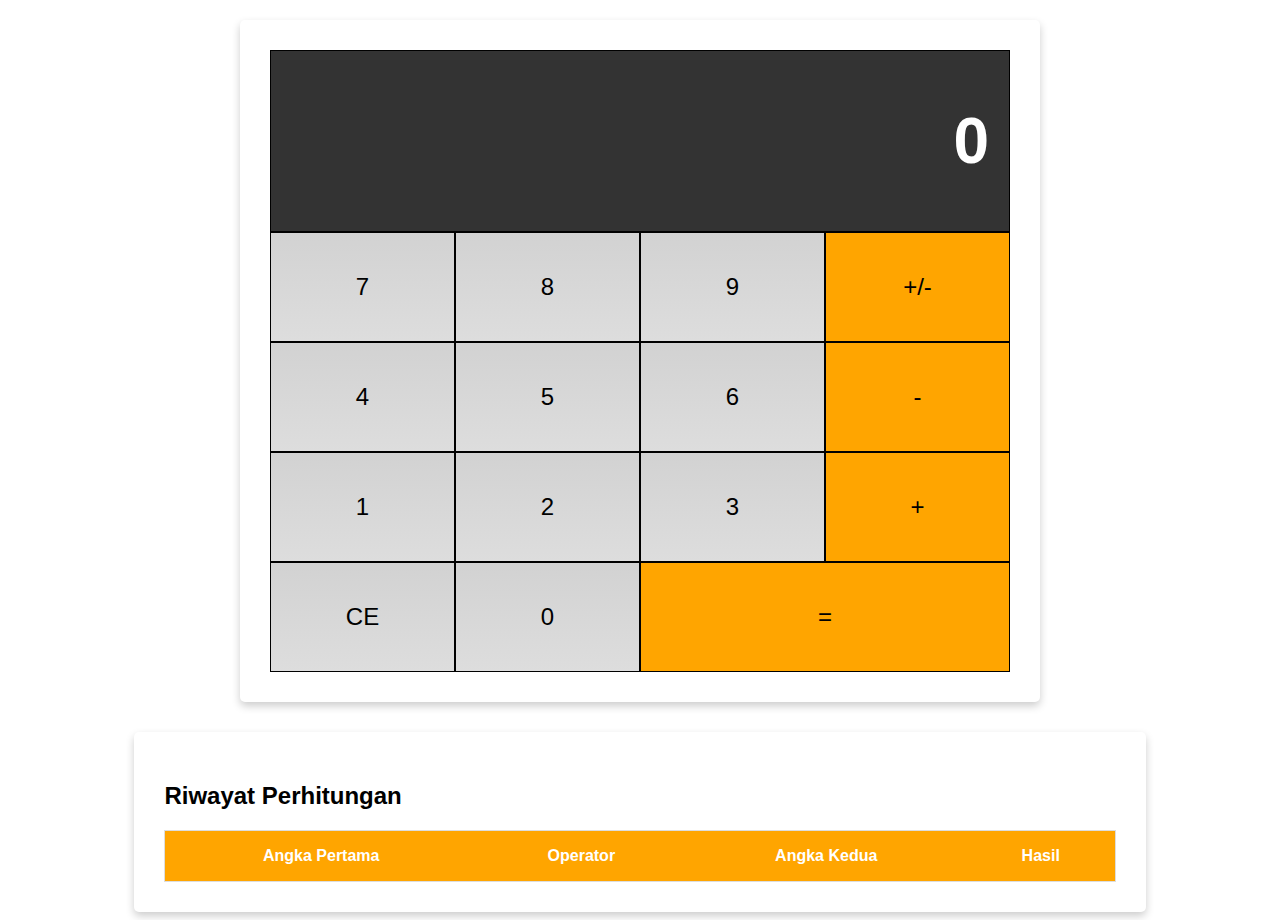
<file: webCalculator/index.html>
<!DOCTYPE html>
<html>
 
<head>
   <title>Web Calculator</title>
   <link rel="stylesheet" href="assest/style.css">
   <meta name="viewport" content="width=device-width, initial-scale=1.0">
</head>
 
<body>
   <div class="flex-container-column card">
       <div class="display">
           <h1 id="displayNumber">0</h1>
       </div>
       <div class="flex-container-row">
           <div class="button">7</div>
           <div class="button">8</div>
           <div class="button">9</div>
           <div class="button negative">+/-</div>
       </div>
       <div class="flex-container-row">
           <div class="button">4</div>
           <div class="button">5</div>
           <div class="button">6</div>
           <div class="button operator">-</div>
       </div>
       <div class="flex-container-row">
           <div class="button">1</div>
           <div class="button">2</div>
           <div class="button">3</div>
           <div class="button operator">+</div>
       </div>
       <div class="flex-container-row">
           <div class="button clear">CE</div>
           <div class="button">0</div>
           <div class="button equals double">=</div>
       </div>
   </div>
   <div class="history card">
       <h2>Riwayat Perhitungan</h2>
       <table>
           <thead>
               <tr>
                   <th>Angka Pertama</th>
                   <th>Operator</th>
                   <th>Angka Kedua</th>
                   <th>Hasil</th>
               </tr>
           </thead>
           <tbody id="historyList"></tbody>
       </table>
   </div>
 
   <script src="assest/stroge.js"></script>
   <script src="assest/kalkulator.js"></script>
</body>
 
</html>
</file>
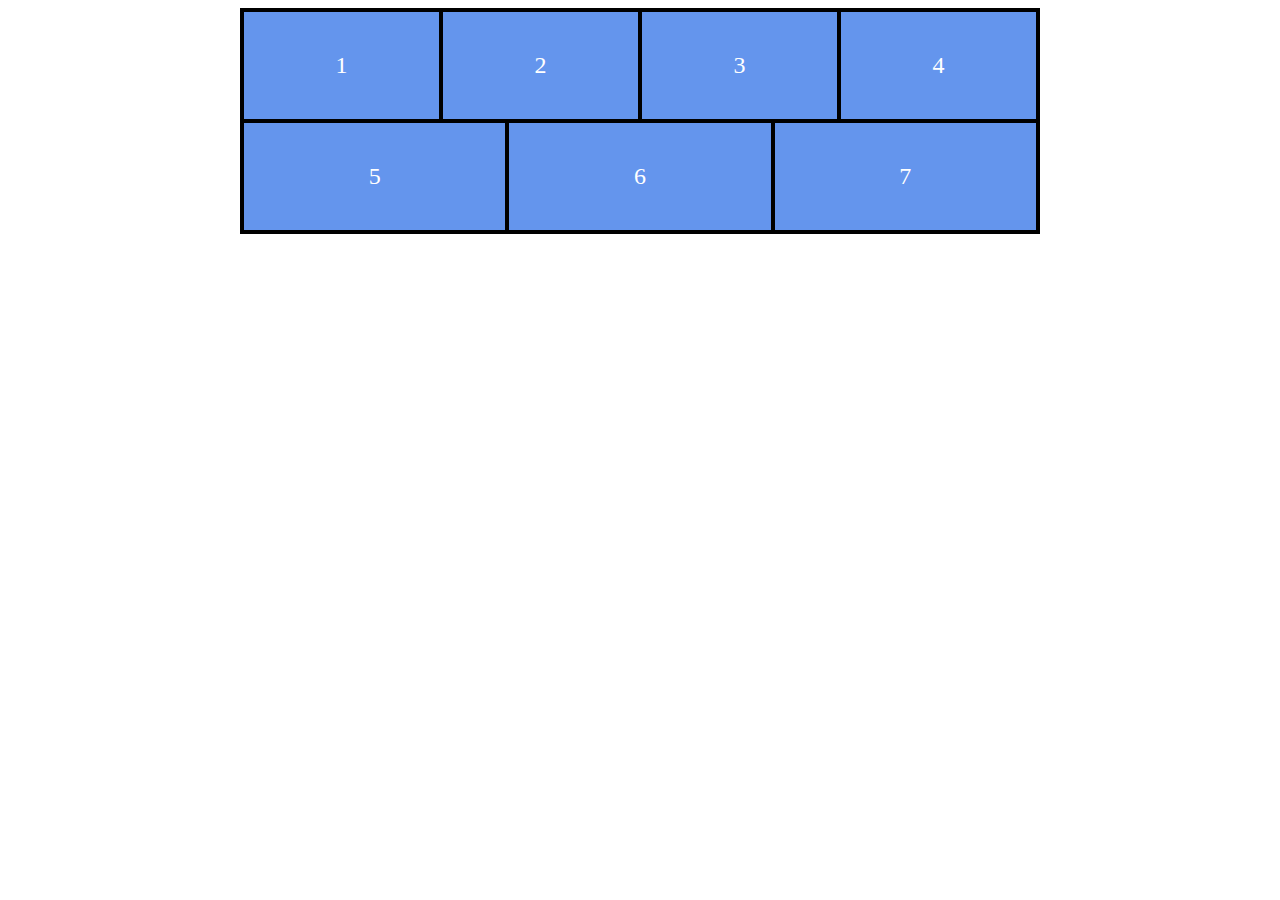
<file: latihan/flexbasis.html>
<!doctype html>
<html lang="en">
<head>
   <style>
       * {
           box-sizing: border-box;
       }
       .container {
           width: 800px;
           border: 2px solid black;
           margin: 0 auto;
       }
 
       .flex-column {
           display: flex;
           flex-direction: column;
       }
 
       .flex-row {
           display: flex;
           flex-direction: row;
           flex-grow: 1;
       }
 
       .box {
           flex-grow: 1;
           background-color: cornflowerblue;
           border: 2px solid black;
           padding: 40px;
           text-align: center;
           color: white;
           font-size: 1.5em;
       }
   </style>
</head>
<body>
<div class="container">
   <div class="flex-column">
       <div class="flex-row">
           <div class="box">1</div>
           <div class="box">2</div>
           <div class="box">3</div>
           <div class="box">4</div>
       </div>
       <div class="flex-row">
           <div class="box">5</div>
           <div class="box">6</div>
           <div class="box">7</div>
       </div>
   </div>
</div>
</body>
</html>
</file>
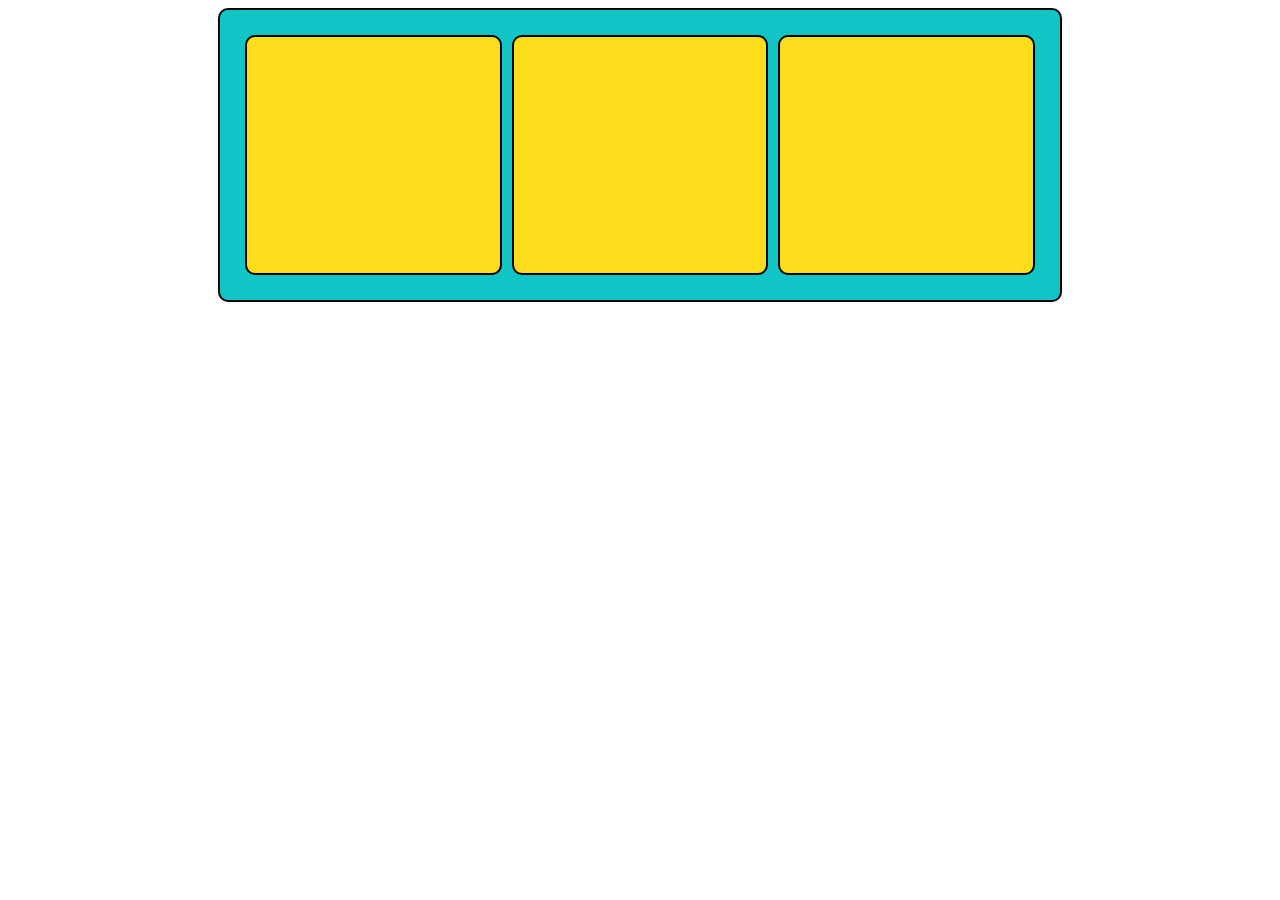
<file: latihan/flexbox.html>
<!doctype html>
<html lang="en">
<head>
   <style>
       .container {
           display: flex;
 
           /* Properti lainnya */
           width: 800px;
           height: 250px;
           background-color: #11C5C6;
           border: 2px solid black;
           padding: 20px;
           border-radius: 10px;
           margin: 0 auto;
       }
       .box {
           flex-grow: 1;
 
           /* properti lainnya */
           background-color: #FBDD1C;
           margin: 5px;
           border: 2px solid black;
           border-radius: 10px;
       }
   </style>
</head>
<body>
<div class="container">
   <div class="box"></div>
   <div class="box"></div>
   <div class="box"></div>
</div>
</body>
</html>
</file>
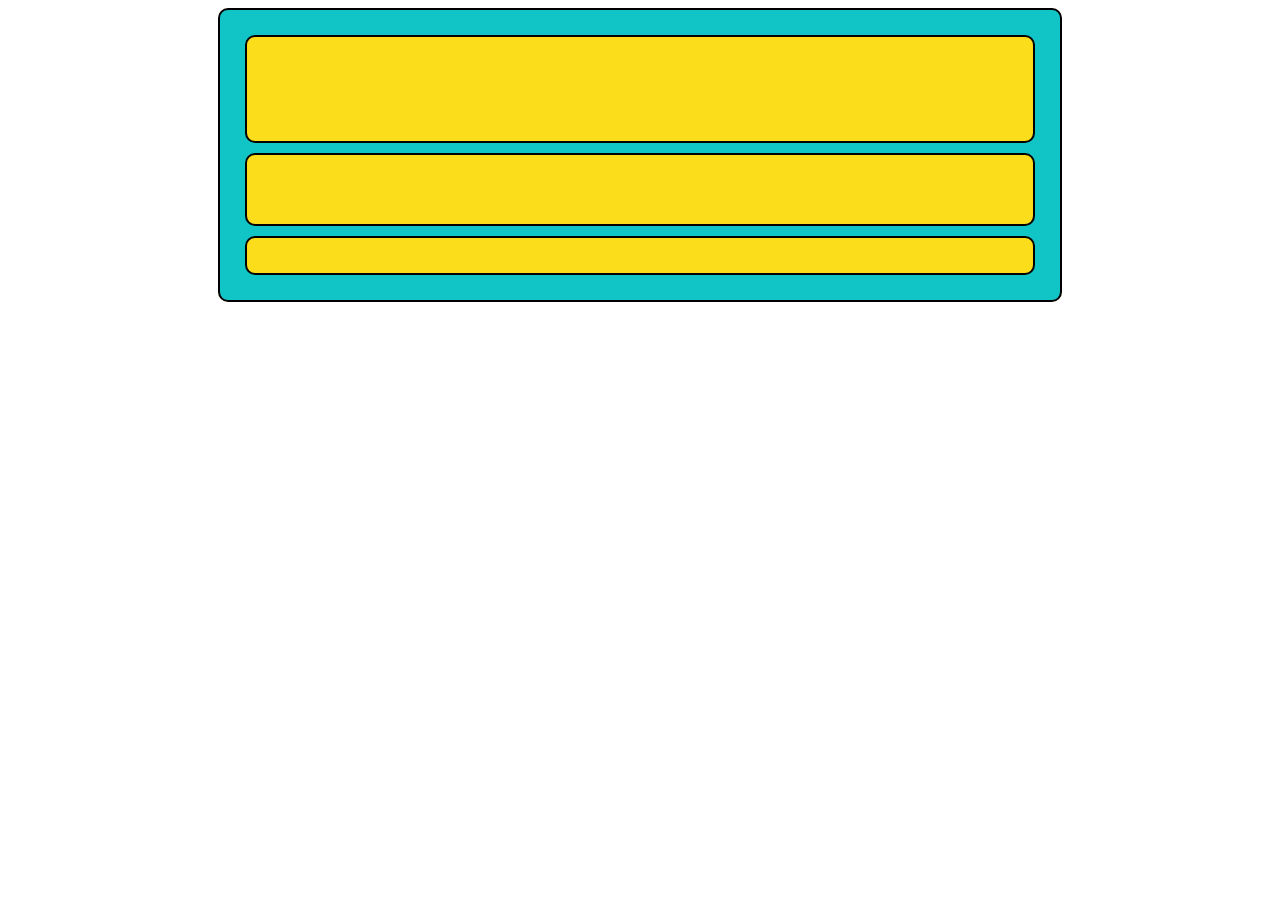
<file: latihan/flexdirection1.html>
<!doctype html>
<html lang="en">
<head>
   <style>
       .container {
           display: flex;
           flex-direction: column;
 
           /* Properti lainnya */
           width: 800px;
           height: 250px;
           background-color: #11C5C6;
           border: 2px solid black;
           padding: 20px;
           border-radius: 10px;
           margin: 0 auto;
       }
       .box {
           /* properti lainnya */
           background-color: #FBDD1C;
           margin: 5px;
           border: 2px solid black;
           border-radius: 10px;
       }
 
       .first {
           flex-grow: 3;
       }
       .second {
           flex-grow: 2;
       }
 
       .third {
           flex-grow: 1;
       }
   </style>
</head>
<body>
<div class="container">
   <div class="box first"></div>
   <div class="box second"></div>
   <div class="box third"></div>
</div>
</body>
</html>
</file>
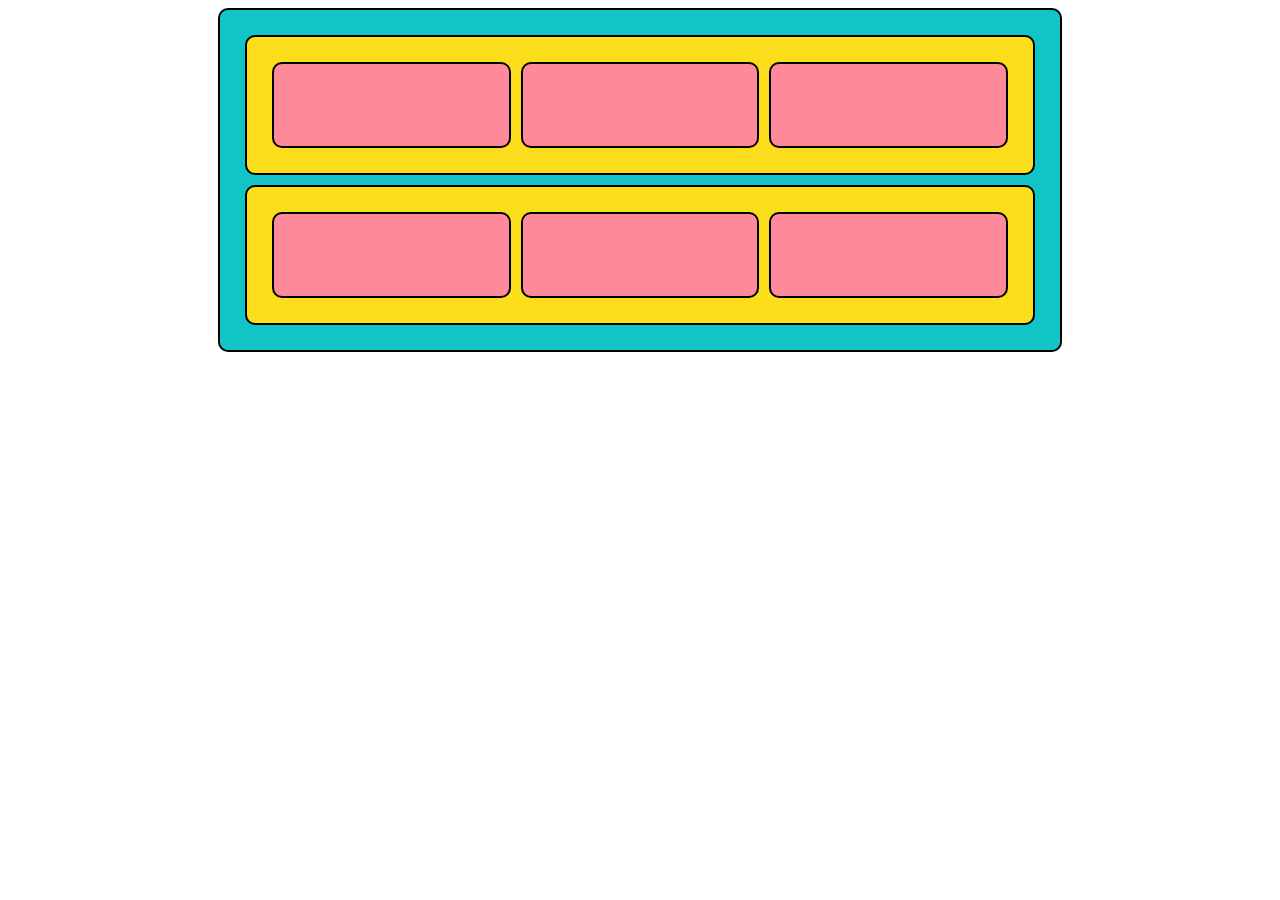
<file: latihan/flexdirection2.html>
<!doctype html>
<html lang="en">
<head>
   <style>
       .flex-column {
           display: flex;
           flex-direction: column;
 
           /* properti lainnya */
           width: 800px;
           height: 300px;
           padding: 20px;
           margin: 0 auto;
           border: 2px solid black;
           border-radius: 10px;
           background-color: #11C5C6;
       }
 
       .flex-row {
           display: flex;
           flex-direction: row;
           flex-grow: 1;
 
           /* properti lainnya */
           padding: 20px;
           margin: 5px;
           background-color: #FBDD1C;
           border: 2px solid black;
           border-radius: 10px;
       }
 
       .box {
           flex-grow: 1;
 
           /* properti lainnya */
           margin: 5px;
           border: 2px solid black;
           border-radius: 10px;
           background-color: #fe899a;
       }
   </style>
</head>
<body>
<div class="flex-column">
   <div class="flex-row">
       <div class="box"></div>
       <div class="box"></div>
       <div class="box"></div>
   </div>
   <div class="flex-row">
       <div class="box"></div>
       <div class="box"></div>
       <div class="box"></div>
   </div>
</div>
</body>
</html>
</file>
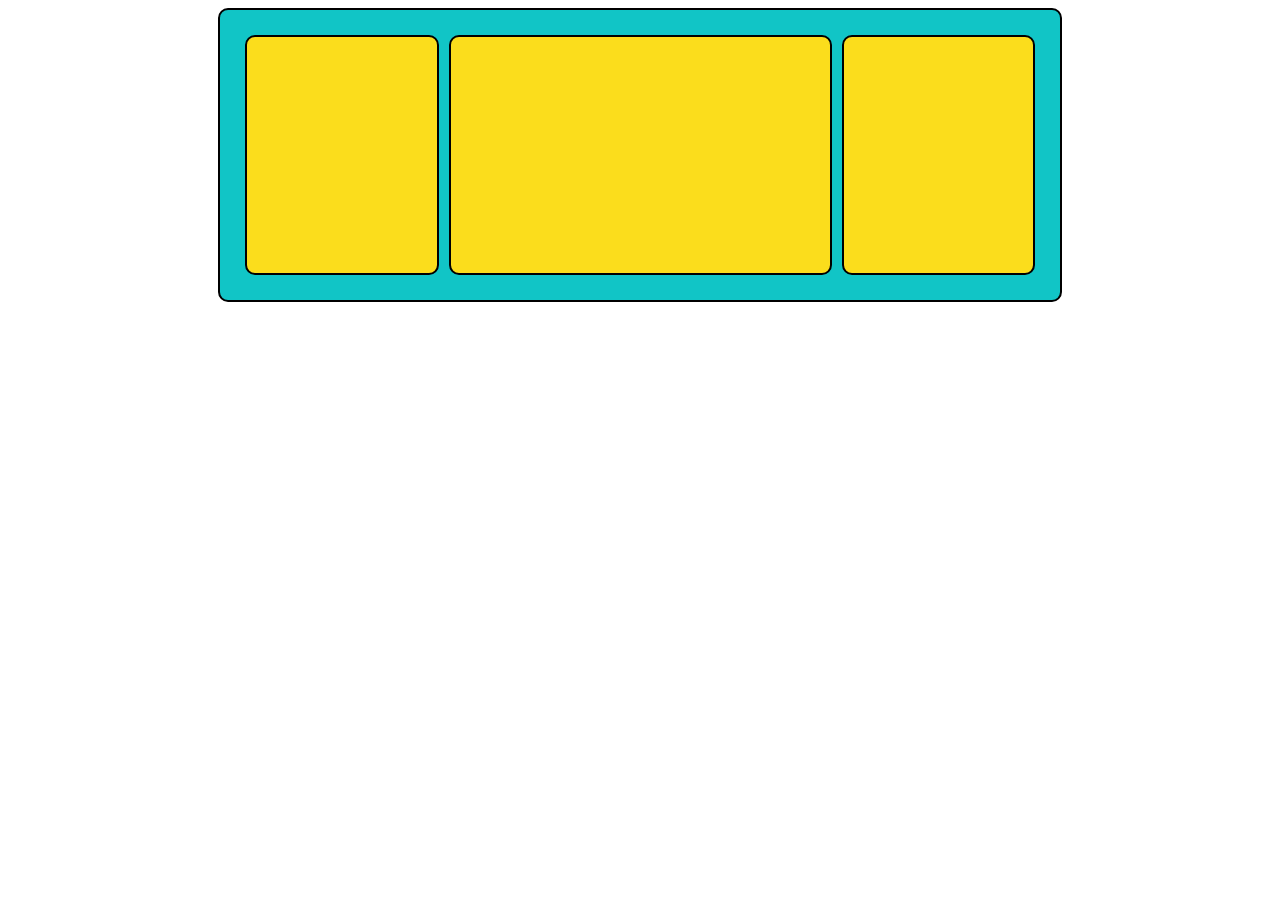
<file: latihan/flexgrow.html>
<!doctype html>
<html lang="en">
<head>
   <style>
       .container {
           display: flex;
 
           /* Properti lainnya */
           width: 800px;
           height: 250px;
           background-color: #11C5C6;
           border: 2px solid black;
           padding: 20px;
           border-radius: 10px;
           margin: 0 auto;
       }
       .box {
           /* properti lainnya */
           background-color: #FBDD1C;
           margin: 5px;
           border: 2px solid black;
           border-radius: 10px;
       }
 
       .first {
           flex-grow: 1;
       }
       .second {
           flex-grow: 2;
       }
 
       .third {
           flex-grow: 1;
       }
   </style>
</head>
<body>
<div class="container">
   <div class="box first"></div>
   <div class="box second"></div>
   <div class="box third"></div>
</div>
</body>
</html>
</file>
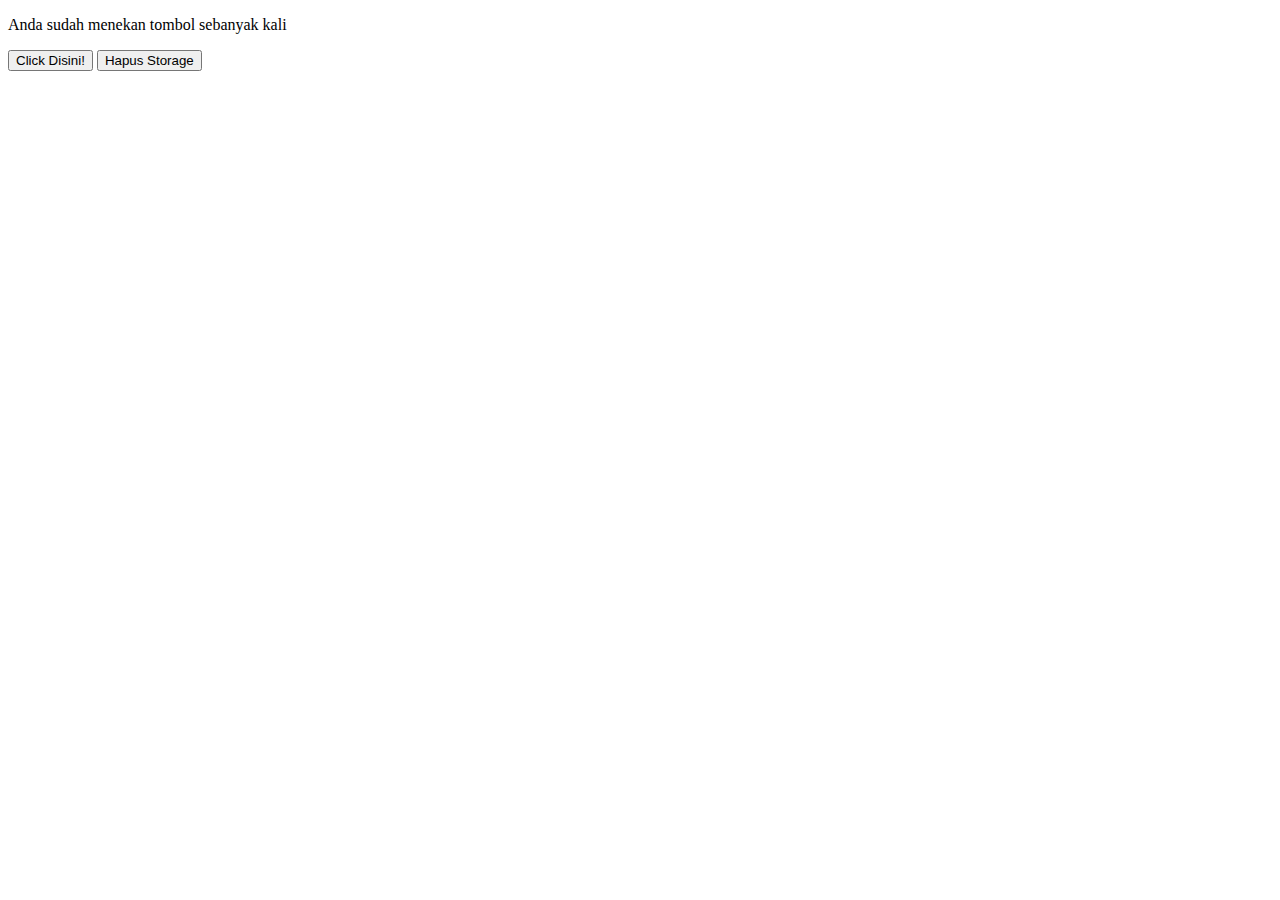
<file: latihan/localStroge.html>
<!DOCTYPE html>
<html>
 
<head>
   <title>Local Storage</title>
</head>
 
<body>
   <p>Anda sudah menekan tombol sebanyak <span id="count"></span> kali</p>
   <button id="button">Click Disini!</button>
   <button id="clear">Hapus Storage</button>
 
   <script>
       const cacheKey = "NUMBER";
       if (typeof(Storage) !== "undefined") {
 
           // pengecekkan apakah data sessionStorage dengan key NUMBER tersedia atau belum
           if (localStorage.getItem(cacheKey) === "undefined") {
               // Jika belum maka akan atur dengan nilai awal yakni 0
               localStorage.setItem(cacheKey, 0);
           }
 
           const button = document.querySelector("#button");
           const clearButton = document.querySelector("#clear")
           const count = document.querySelector("#count");
           button.addEventListener('click', function(event) {
               let number = localStorage.getItem(cacheKey);
               number++;
               localStorage.setItem(cacheKey, number);
               count.innerText = localStorage.getItem(cacheKey);
           });
 
           clearButton.addEventListener('click', function(event) {
               localStorage.removeItem(cacheKey);
           });
       } else {
           alert("Browser tidak mendukung Web Storage")
       }
   </script>
</body>
 
</html>
</file>
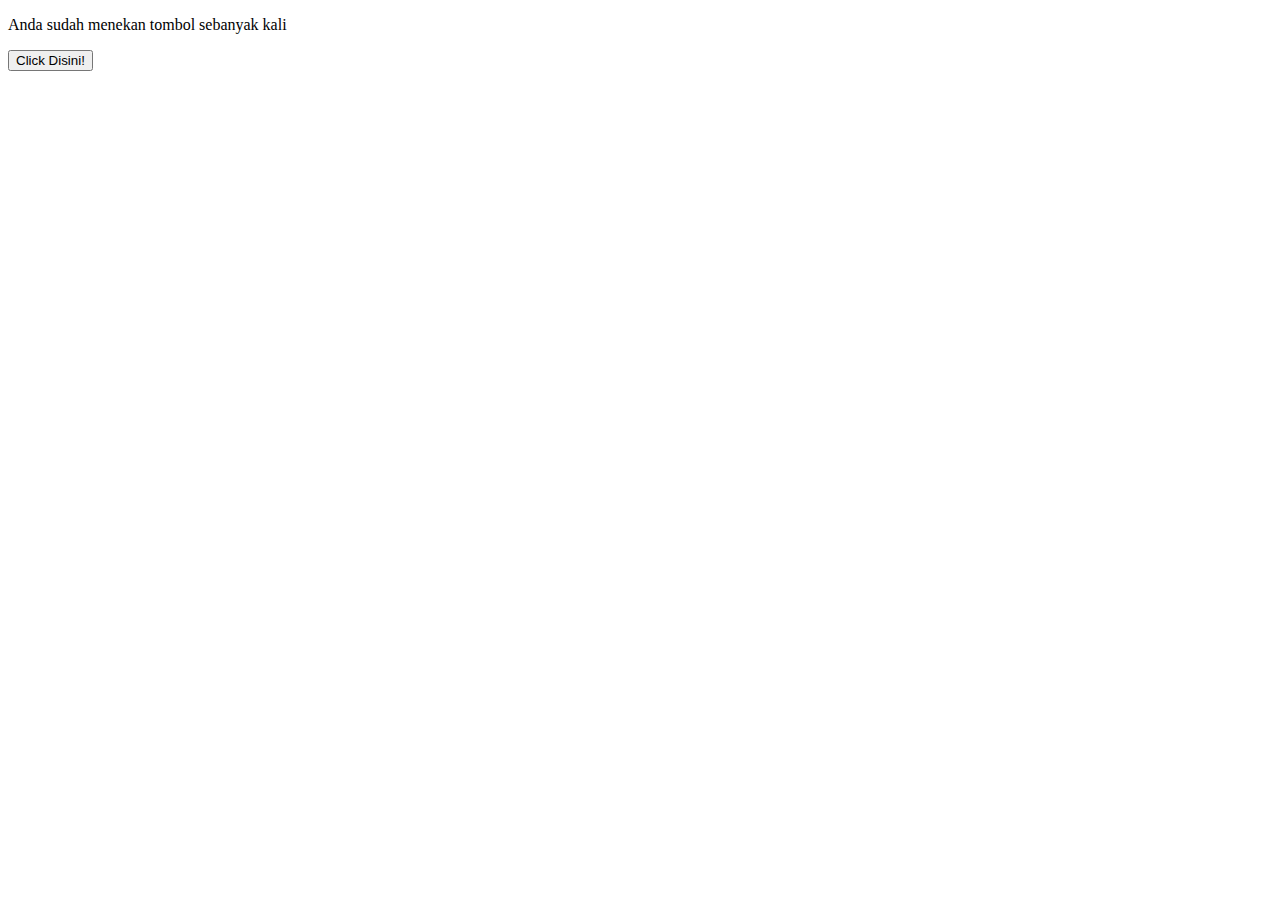
<file: latihan/sessionStroge.html>
<!DOCTYPE html>
<html>
 
<head>
   <title>Session Storage</title>
</head>
 
<body>
   <p>Anda sudah menekan tombol sebanyak <span id="count"></span> kali</p>
   <button id="button">Click Disini!</button>
 
   <script>
       const cacheKey = "NUMBER";
       if (typeof(Storage) !== "undefined") {
 
           // pengecekkan apakah data sessionStorage dengan key NUMBER tersedia atau belum
           if (sessionStorage.getItem(cacheKey) === "undefined") {
               // Jika belum maka akan atur dengan nilai awal yakni 0
               sessionStorage.setItem(cacheKey, 0);
           }
 
           const button = document.querySelector("#button");
           const count = document.querySelector("#count");
           button.addEventListener('click', function(event) {
               let number = sessionStorage.getItem(cacheKey);
               number++;
               sessionStorage.setItem(cacheKey, number);
               count.innerText = sessionStorage.getItem(cacheKey);
           })
       } else {
           alert("Browser tidak mendukung Web Storage")
       }
   </script>
</body>
 
</html>
</file>
<file: webCalculator/assest/style.css>
* {
    box-sizing: border-box;
}

body {
    font-family: sans-serif;
}

.flex-container-column {
    display: flex;
    /* properti pendukung */
    flex-direction: column;
    max-width: 800px;
    margin: 0 auto;
    text-align: right;
}

.flex-container-row {
    display: flex;
}

.button {
    flex-basis: 25%;
    /* properti pendukung */
    font-size: 1.5em;
    text-align: center;
    padding: 40px;
    border: 1px solid black;
    background: -webkit-linear-gradient(top, #d2d2d2, #ddd);
    cursor: pointer;
}

.double {
    flex-basis: 50%;
}

.display {
    color: white;
    width: 100%;
    padding: 10px 20px;
    background-color: #333333;
    border: 1px solid black;
    font-size: 2em;
}

.operator,
.negative,
.equals {
    background: orange;
}

.card {
    box-shadow: 0 4px 8px 0 rgba(0, 0, 0, 0.2);
    border-radius: 5px;
    padding: 30px;
    margin-top: 20px;
}

.button:hover {
    font-weight: bold;
}

@media screen and (max-width: 513px) {
    .button {
        padding: 10px;
    }
}

.history {
    width: 80%;
    margin: 30px auto 0 auto;
    overflow: scroll;
}

table {
    border-collapse: collapse;
    border-spacing: 0;
    width: 100%;
    border: 1px solid #ddd;
}

th,
td {
    text-align: center;
    padding: 16px;
}

th {
    background-color: orange;
    color: white;
}

tr:nth-child(even) {
    background-color: #d2d2d2;
}

@media screen and (max-width: 513px) {
    .button {
        padding: 10px;
    }
    .history {
        width: 100%;
    }
}
</file>
